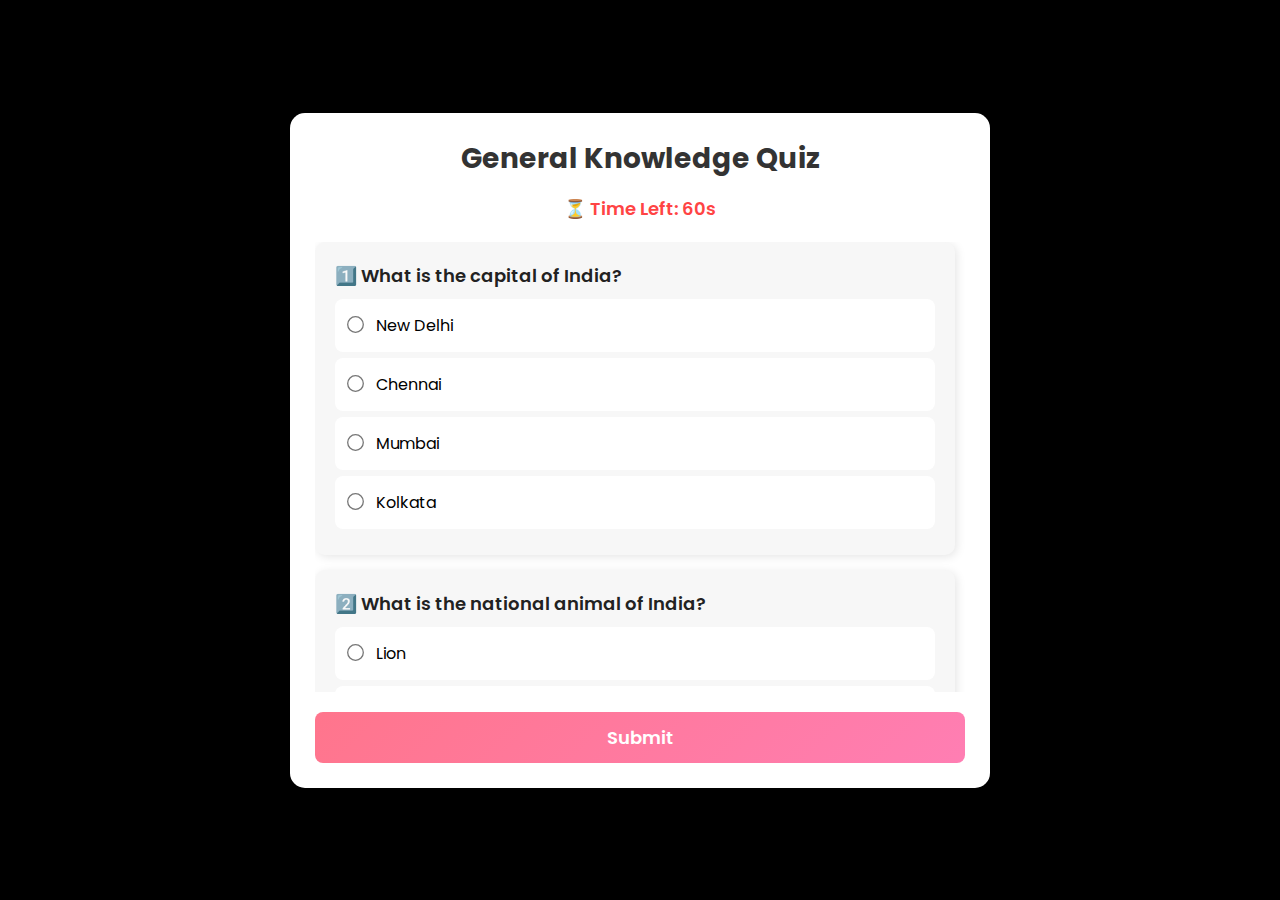
<file: quiz app/index.html>
<!DOCTYPE html>
<html lang="en">
<head>
    <meta charset="UTF-8">
    <meta name="viewport" content="width=device-width, initial-scale=1.0">
    <title>Interactive Quiz</title>
    <link rel="stylesheet" href="style.css">
</head>
<body>
    <div class="quiz-container">
        <h1>General Knowledge Quiz</h1>
        <p class="timer" id="timer">⏳ Time Left: 60s</p>

        <div id="quiz-content">
            <div class="question-card">
                <p class="question">1️⃣ What is the capital of India?</p>
                <div class="options">
                    <label><input type="radio" name="q1" value="New Delhi"> New Delhi</label>
                    <label><input type="radio" name="q1" value="Chennai"> Chennai</label>
                    <label><input type="radio" name="q1" value="Mumbai"> Mumbai</label>
                    <label><input type="radio" name="q1" value="Kolkata"> Kolkata</label>
                </div>
            </div>

            <div class="question-card">
                <p class="question">2️⃣ What is the national animal of India?</p>
                <div class="options">
                    <label><input type="radio" name="q2" value="Lion"> Lion</label>
                    <label><input type="radio" name="q2" value="Peacock"> Peacock</label>
                    <label><input type="radio" name="q2" value="Tiger"> Tiger</label>
                    <label><input type="radio" name="q2" value="Bear"> Bear</label>
                </div>
            </div>

            <div class="question-card">
                <p class="question">3️⃣ Who is the current Prime Minister of India?</p>
                <div class="options">
                    <label><input type="radio" name="q3" value="Narendra Modi"> Narendra Modi</label>
                    <label><input type="radio" name="q3" value="Rahul Gandhi"> Rahul Gandhi</label>
                    <label><input type="radio" name="q3" value="Amit Shah"> Amit Shah</label>
                    <label><input type="radio" name="q3" value="Arvind Kejriwal"> Arvind Kejriwal</label>
                </div>
            </div>

            <div class="question-card">
                <p class="question">4️⃣ What is the square root of 144?</p>
                <div class="options">
                    <label><input type="radio" name="q4" value="10"> 10</label>
                    <label><input type="radio" name="q4" value="12"> 12</label>
                    <label><input type="radio" name="q4" value="14"> 14</label>
                    <label><input type="radio" name="q4" value="16"> 16</label>
                </div>
            </div>

            <div class="question-card">
                <p class="question">5️⃣ What type of triangle has angles 90°, 45°, and 45°?</p>
                <div class="options">
                    <label><input type="radio" name="q5" value="Scalene"> Scalene</label>
                    <label><input type="radio" name="q5" value="Isosceles"> Isosceles</label>
                    <label><input type="radio" name="q5" value="Equilateral"> Equilateral</label>
                    <label><input type="radio" name="q5" value="Right-angled"> Right-angled</label>
                </div>
            </div>
        </div>

        <p id="warning" style="color: red; display: none;"></p>

        <button id="submitBtn">Submit</button>
    </div>

    <script src="script.js"></script>
</body>
</html>
</file>
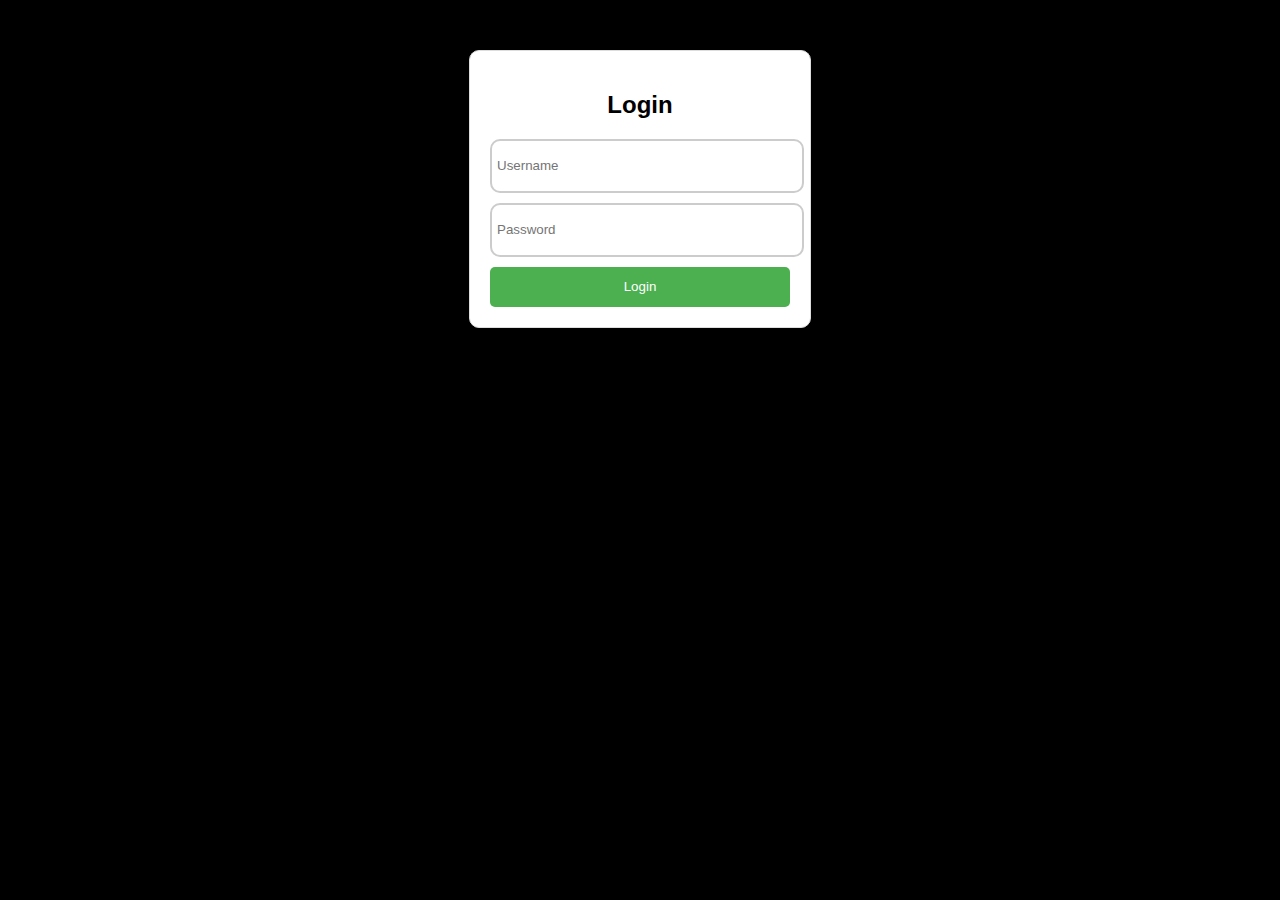
<file: quiz app/login.html>
<!DOCTYPE html>
<html>
<head>
    <title>Login Page</title>
</head>
<body>
    <style>
        body {
            font-family: Arial, sans-serif;
            background-color: black;
        }

        .login-container {
            width: 300px;
            margin: 50px auto;
            padding: 20px;
            background-color: #fff;
            border: 1px solid #ddd;
            border-radius: 10px;
            box-shadow: 0 0 10px rgba(0,0,0,0.1);
            text-align: center;
        }

        .login-form {
            margin-top: 20px;
        }

        .login-form input[type="text"], 
        .login-form input[type="password"] {
            width: 100%;
            height: 40px;
            margin-bottom: 10px;
            padding: 5px;
            border: 2px solid #ccc;
            border-radius: 10px;
        }

        .login-form input[type="submit"] {
            width: 100%;
            height: 40px;
            background-color: #4CAF50;
            color: #fff;
            border: none;
            border-radius: 5px;
            cursor: pointer;
        }

        .login-form input[type="submit"]:hover {
            background-color: #3e8e41;
        }

        .error-message {
            color: red;
            margin-top: 10px;
            display: none;
        }
    </style>

    <div class="login-container">
        <h2>Login</h2>
        <form class="login-form" id="loginForm">
            <input type="text" id="username" placeholder="Username" required>
            <input type="password" id="password" placeholder="Password" required>
            <input type="submit" value="Login">
        </form>
        <p class="error-message" id="errorMessage">Invalid username or password</p>
    </div>

    <script>
        document.getElementById("loginForm").addEventListener("submit", function(event) {
            event.preventDefault(); // Prevent form submission

            // Get input values
            var username = document.getElementById("username").value;
            var password = document.getElementById("password").value;

            // Check credentials
            if (username === "9922008017" && password === "123") {
                window.location.href = "index.html"; // Redirect to index page
            } else {
                document.getElementById("errorMessage").style.display = "block"; // Show error message
            }
        });
    </script>
</body>
</html>
</file>
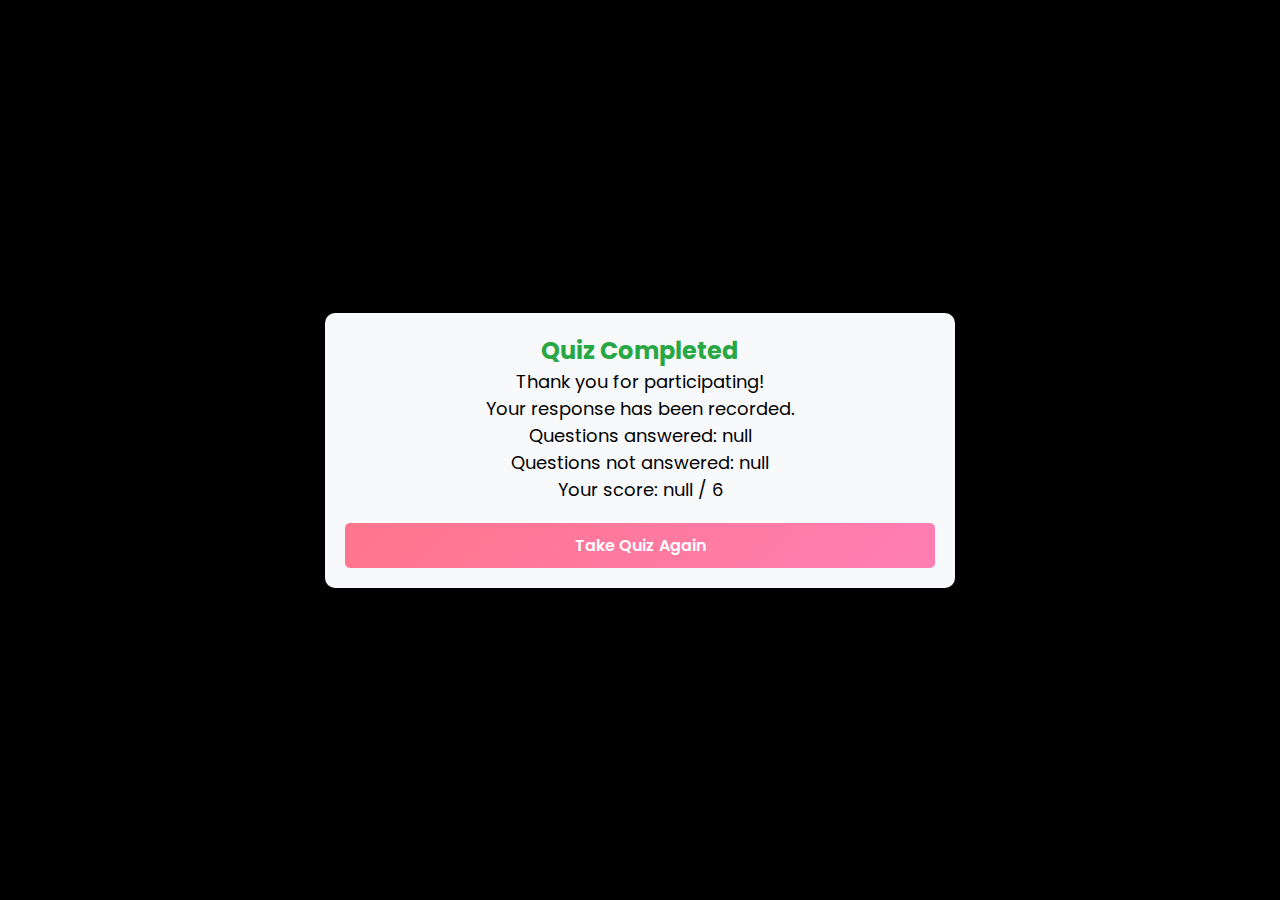
<file: quiz app/quiz_completed.html>
<!DOCTYPE html>
<html lang="en">
<head>
    <meta charset="UTF-8">
    <meta name="viewport" content="width=device-width, initial-scale=1.0">
    <title>Quiz Completed</title>
    <link rel="stylesheet" href="style.css">
    <style>
        .container {
            color:black;
            text-align: center;
            padding: 20px;
            background-color: #f8f9fa;
            border-radius: 10px;
            box-shadow: 0 0 10px rgba(0, 0, 0, 0.1);
            width: 50%;
            margin: auto;
        }
        h2 {
            color: #28a745;
        }
        p {
            font-size: 18px;
        }
        button {
            padding: 10px 20px;
            font-size: 16px;
            background-color: #007bff;
            color: white;
            border: none;
            cursor: pointer;
            border-radius: 5px;
        }
        button:hover {
            background-color: #0056b3;
        }
    </style>
</head>
<body>
    <div class="container">
        <h2>Quiz Completed</h2>
        <p>Thank you for participating!</p>
        <p>Your response has been recorded.</p>
        <p id="answered"></p>
        <p id="unanswered"></p>
        <p id="score"></p>
        <a href="index.html">
            <button>Take Quiz Again</button>
        </a>
    </div>

    <script>
        document.getElementById("answered").innerText = `Questions answered: ${localStorage.getItem("answeredCount")}`;
        document.getElementById("unanswered").innerText = `Questions not answered: ${localStorage.getItem("unansweredCount")}`;
        document.getElementById("score").innerText = `Your score: ${localStorage.getItem("score")} / 6`;
    </script>
</body>
</html>
</file>
<file: quiz app/style.css>
@import url('https://fonts.googleapis.com/css2?family=Poppins:wght@300;500;700&display=swap');

* {
    margin: 0;
    padding: 0;
    box-sizing: border-box;
    font-family: 'Poppins', sans-serif;
}

body {
    background: black; 
    color: #fff;
    display: flex;
    justify-content: center;
    align-items: center;
    min-height: 100vh;
    padding: 30px 10px;
    overflow-y: auto; 
}

.quiz-container {
    background: #ffffff;
    width: 100%;
    max-width: 700px;
    padding: 25px;
    border-radius: 15px;
    box-shadow: 0px 10px 30px rgba(0, 0, 0, 0.3);
    text-align: center;
    overflow-y: auto;
}

h1 {
    font-size: 28px;
    font-weight: 700;
    margin-bottom: 15px;
    color: #333;
}

.timer {
    font-size: 18px;
    font-weight: 600;
    color: #ff4444;
    margin-bottom: 20px;
    animation: blink 1s infinite alternate;
}

@keyframes blink {
    from { opacity: 1; }
    to { opacity: 0.5; }
}

#quiz-content {
    text-align: left;
    max-height: 450px; 
    overflow-y: auto;
    padding-right: 10px;
}

.question-card {
    background: #f7f7f7;
    padding: 20px;
    border-radius: 10px;
    margin-bottom: 15px;
    box-shadow: 2px 2px 10px rgba(0, 0, 0, 0.1);
    transition: transform 0.2s ease-in-out;
}

.question-card:hover {
    transform: scale(1.02);
}

.question {
    font-size: 18px;
    font-weight: 600;
    color: #222;
}

.options {
    margin-top: 10px;
    color:black;
}

.options label {
    display: block;
    background: #fff;
    padding: 12px;
    margin: 6px 0;
    border-radius: 8px;
    cursor: pointer;
    transition: all 0.3s ease-in-out;
    border: 2px solid transparent;
}

.options label:hover {
    background: #e3f2fd;
    border-color: #2575fc;
}

input[type="radio"] {
    margin-right: 10px;
    transform: scale(1.3);
    cursor: pointer;
}

button {
    background: linear-gradient(135deg, #ff758c, #ff7eb3);
    color: white;
    font-size: 18px;
    font-weight: 600;
    padding: 12px 25px;
    border: none;
    border-radius: 8px;
    cursor: pointer;
    transition: all 0.3s ease-in-out;
    margin-top: 20px;
    width: 100%;
}

button:hover {
    background: linear-gradient(135deg, #ff7eb3, #ff758c);
    transform: scale(1.05);
}

@media (max-width: 600px) {
    .quiz-container {
        padding: 20px;
    }

    h1 {
        font-size: 24px;
    }

    button {
        width: 100%;
    }
}
</file>
